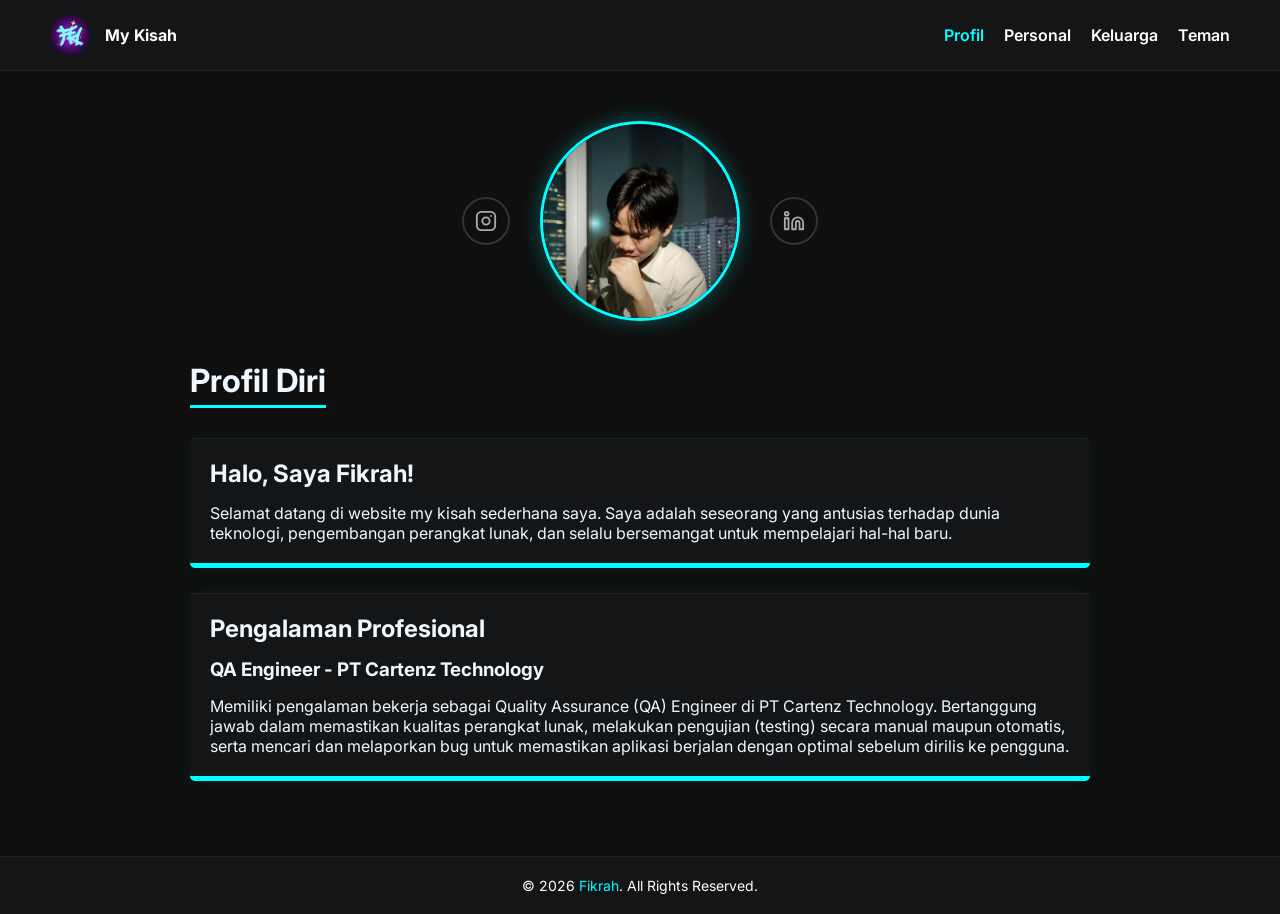
<file: index.html>
<!DOCTYPE html>
<html lang="id">

<head>
    <meta charset="UTF-8">
    <meta name="viewport" content="width=device-width, initial-scale=1.0">
    <title>Profil - Fikrah Fathoni</title>
    <link rel="stylesheet" href="style.css">
</head>

<body>

    <nav>
        <div class="nav-left">
            <div class="logo"><a href="https://github.com/FikrahSiPemula" target="_blank"><img
                        src="images/Github_Logo.jpg" alt="logo"></a></div>
            <span>My Kisah</span>
        </div>
        <div class="hamburger" id="hamburger">
            <span></span>
            <span></span>
            <span></span>
        </div>
        <ul id="nav-menu">
            <li><a href="index.html" class="active">Profil</a></li>
            <li><a href="personal.html">Personal</a></li>
            <li><a href="keluarga.html">Keluarga</a></li>
            <li><a href="teman.html">Teman</a></li>
        </ul>
    </nav>

    <main>
        <div class="profile-header">
            <a href="https://www.instagram.com/fifas.py" target="_blank" class="social-icon instagram">
                <svg xmlns="http://www.w3.org/2000/svg" viewBox="0 0 24 24" fill="none" stroke="currentColor"
                    stroke-width="2" stroke-linecap="round" stroke-linejoin="round">
                    <rect x="2" y="2" width="20" height="20" rx="5" ry="5" />
                    <circle cx="12" cy="12" r="4" />
                    <circle cx="17.5" cy="6.5" r="1" fill="currentColor" stroke="none" />
                </svg>
            </a>

            <div class="profile-photo-wrapper">
                <img src="images/avatar.jpeg" alt="Foto Profil Fikrah" class="profile-photo">
            </div>

            <a href="https://www.linkedin.com/in/fikrah-fathoni-siregar" target="_blank" class="social-icon linkedin">
                <svg xmlns="http://www.w3.org/2000/svg" viewBox="0 0 24 24" fill="none" stroke="currentColor"
                    stroke-width="2" stroke-linecap="round" stroke-linejoin="round">
                    <path d="M16 8a6 6 0 0 1 6 6v7h-4v-7a2 2 0 0 0-2-2 2 2 0 0 0-2 2v7h-4v-7a6 6 0 0 1 6-6z" />
                    <rect x="2" y="9" width="4" height="12" />
                    <circle cx="4" cy="4" r="2" />
                </svg>
            </a>
        </div>
        <h1>Profil Diri</h1>
        <div class="card">
            <h2>Halo, Saya Fikrah!</h2>
            <p>Selamat datang di website my kisah sederhana saya. Saya adalah seseorang yang antusias terhadap dunia
                teknologi, pengembangan perangkat lunak, dan selalu bersemangat untuk mempelajari hal-hal baru.</p>
        </div>

        <div class="card">
            <h2>Pengalaman Profesional</h2>
            <h3>QA Engineer - PT Cartenz Technology</h3>
            <p>Memiliki pengalaman bekerja sebagai Quality Assurance (QA) Engineer di PT Cartenz Technology. Bertanggung
                jawab dalam memastikan kualitas perangkat lunak, melakukan pengujian (testing) secara manual maupun
                otomatis, serta mencari dan melaporkan bug untuk memastikan aplikasi berjalan dengan optimal sebelum
                dirilis ke pengguna.</p>
        </div>
    </main>

    <footer>
        <p>&copy; 2026 <span style="color: cyan;">Fikrah</span>. All Rights Reserved.</p>
    </footer>

    <script>
        const hamburger = document.getElementById('hamburger');
        const navMenu = document.getElementById('nav-menu');

        hamburger.addEventListener('click', () => {
            hamburger.classList.toggle('active');
            navMenu.classList.toggle('open');
        });

        // Tutup menu saat link diklik
        navMenu.querySelectorAll('a').forEach(link => {
            link.addEventListener('click', () => {
                hamburger.classList.remove('active');
                navMenu.classList.remove('open');
            });
        });
    </script>
</body>

</html>
</file>
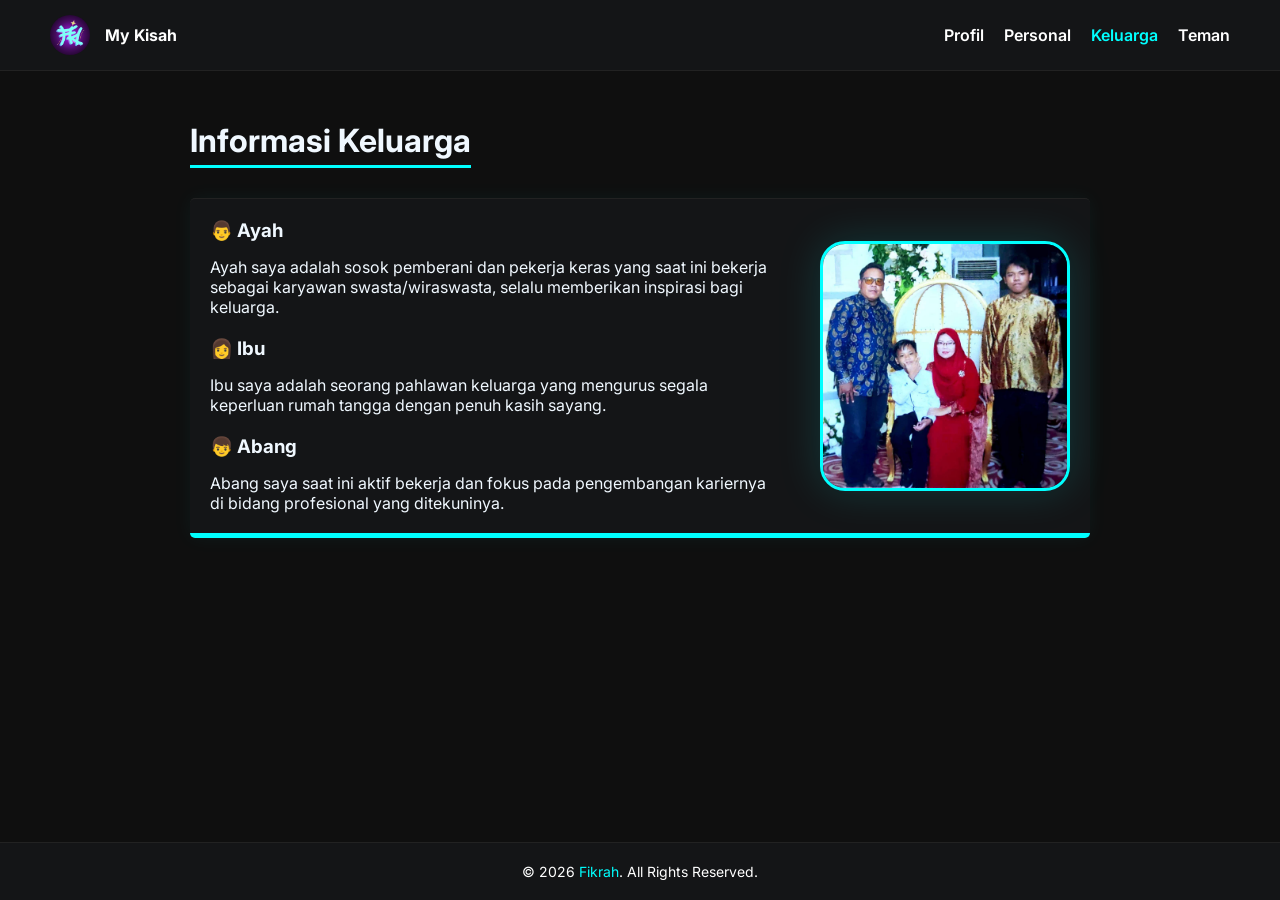
<file: keluarga.html>
<!DOCTYPE html>
<html lang="id">

<head>
    <meta charset="UTF-8">
    <meta name="viewport" content="width=device-width, initial-scale=1.0">
    <title>Keluarga - Fikrah Fathoni</title>
    <link rel="stylesheet" href="style.css">
</head>

<body>

    <nav>
        <div class="nav-left">
            <div class="logo"><a href="https://github.com/FikrahSiPemula" target="_blank"><img
                        src="images/Github_Logo.jpg" alt="logo"></a></div>
            <span>My Kisah</span>
        </div>
        <div class="hamburger" id="hamburger">
            <span></span>
            <span></span>
            <span></span>
        </div>
        <ul id="nav-menu">
            <li><a href="index.html">Profil</a></li>
            <li><a href="personal.html">Personal</a></li>
            <li><a href="keluarga.html" class="active">Keluarga</a></li>
            <li><a href="teman.html">Teman</a></li>
        </ul>
    </nav>

    <main>
        <h1>Informasi Keluarga</h1>

        <div class="card family-layout">
            <div class="family-info">
                <h3>👨 Ayah</h3>
                <p>Ayah saya adalah sosok pemberani dan pekerja keras yang saat ini bekerja sebagai karyawan
                    swasta/wiraswasta, selalu memberikan inspirasi bagi keluarga.</p>
                <br>
                <h3>👩 Ibu</h3>
                <p>Ibu saya adalah seorang pahlawan keluarga yang mengurus segala keperluan rumah tangga dengan penuh
                    kasih sayang.</p>
                <br>
                <h3>👦 Abang</h3>
                <p>Abang saya saat ini aktif bekerja dan fokus pada pengembangan kariernya di bidang profesional yang
                    ditekuninya.</p>
            </div>

            <div class="family-photo">
                <img src="images/keluarga_pas_gua_kecil.jpeg" alt="Foto Keluarga">
            </div>
        </div>
    </main>

    <footer>
        <p>&copy; 2026 <span style="color: cyan;">Fikrah</span>. All Rights Reserved.</p>
    </footer>
    
    <script>
        const hamburger = document.getElementById('hamburger');
        const navMenu = document.getElementById('nav-menu');

        hamburger.addEventListener('click', () => {
            hamburger.classList.toggle('active');
            navMenu.classList.toggle('open');
        });

        // Tutup menu saat link diklik
        navMenu.querySelectorAll('a').forEach(link => {
            link.addEventListener('click', () => {
                hamburger.classList.remove('active');
                navMenu.classList.remove('open');
            });
        });
    </script>
</body>

</html>
</file>
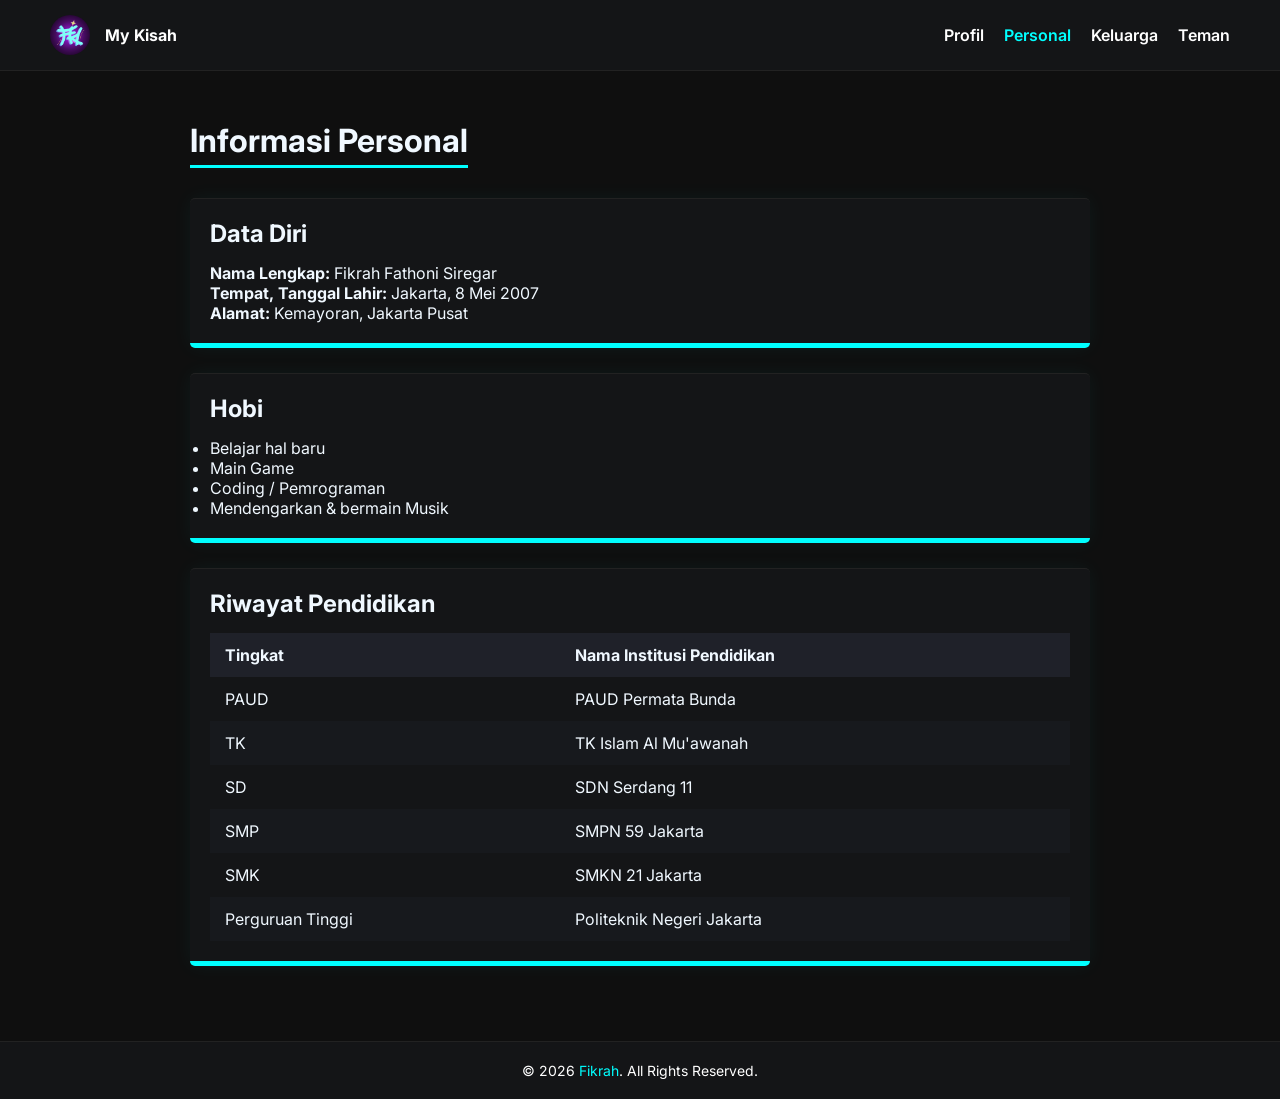
<file: personal.html>
<!DOCTYPE html>
<html lang="id">

<head>
    <meta charset="UTF-8">
    <meta name="viewport" content="width=device-width, initial-scale=1.0">
    <title>Personal - Fikrah Fathoni</title>
    <link rel="stylesheet" href="style.css">
</head>

<body>

    <nav>
        <div class="nav-left">
            <div class="logo"><a href="https://github.com/FikrahSiPemula" target="_blank"><img
                        src="images/Github_Logo.jpg" alt="logo"></a></div>
            <span>My Kisah</span>
        </div>
        <div class="hamburger" id="hamburger">
            <span></span>
            <span></span>
            <span></span>
        </div>
        <ul id="nav-menu">
            <li><a href="index.html">Profil</a></li>
            <li><a href="personal.html" class="active">Personal</a></li>
            <li><a href="keluarga.html">Keluarga</a></li>
            <li><a href="teman.html">Teman</a></li>
        </ul>
    </nav>

    <main>
        <h1>Informasi Personal</h1>

        <div class="card">
            <h2>Data Diri</h2>
            <p><strong>Nama Lengkap:</strong> Fikrah Fathoni Siregar</p>
            <p><strong>Tempat, Tanggal Lahir:</strong> Jakarta, 8 Mei 2007</p>
            <p><strong>Alamat:</strong> Kemayoran, Jakarta Pusat</p>
        </div>

        <div class="card">
            <h2>Hobi</h2>
            <ul>
                <li>Belajar hal baru</li>
                <li>Main Game</li>
                <li>Coding / Pemrograman</li>
                <li>Mendengarkan & bermain Musik</li>
            </ul>
        </div>

        <div class="card">
            <h2>Riwayat Pendidikan</h2>
            <table>
                <thead>
                    <tr>
                        <th>Tingkat</th>
                        <th>Nama Institusi Pendidikan</th>
                    </tr>
                </thead>
                <tbody>
                    <tr>
                        <td>PAUD</td>
                        <td>PAUD Permata Bunda</td>
                    </tr>
                    <tr>
                        <td>TK</td>
                        <td>TK Islam Al Mu'awanah</td>
                    </tr>
                    <tr>
                        <td>SD</td>
                        <td>SDN Serdang 11</td>
                    </tr>
                    <tr>
                        <td>SMP</td>
                        <td>SMPN 59 Jakarta</td>
                    </tr>
                    <tr>
                        <td>SMK</td>
                        <td>SMKN 21 Jakarta</td>
                    </tr>
                    <tr>
                        <td>Perguruan Tinggi</td>
                        <td>Politeknik Negeri Jakarta</td>
                    </tr>
                </tbody>
            </table>
        </div>
    </main>

    <footer>
        <p>&copy; 2026 <span style="color: cyan;">Fikrah</span>. All Rights Reserved.</p>
    </footer>

    <script>
        const hamburger = document.getElementById('hamburger');
        const navMenu = document.getElementById('nav-menu');

        hamburger.addEventListener('click', () => {
            hamburger.classList.toggle('active');
            navMenu.classList.toggle('open');
        });

        // Tutup menu saat link diklik
        navMenu.querySelectorAll('a').forEach(link => {
            link.addEventListener('click', () => {
                hamburger.classList.remove('active');
                navMenu.classList.remove('open');
            });
        });
    </script>
</body>

</html>
</file>
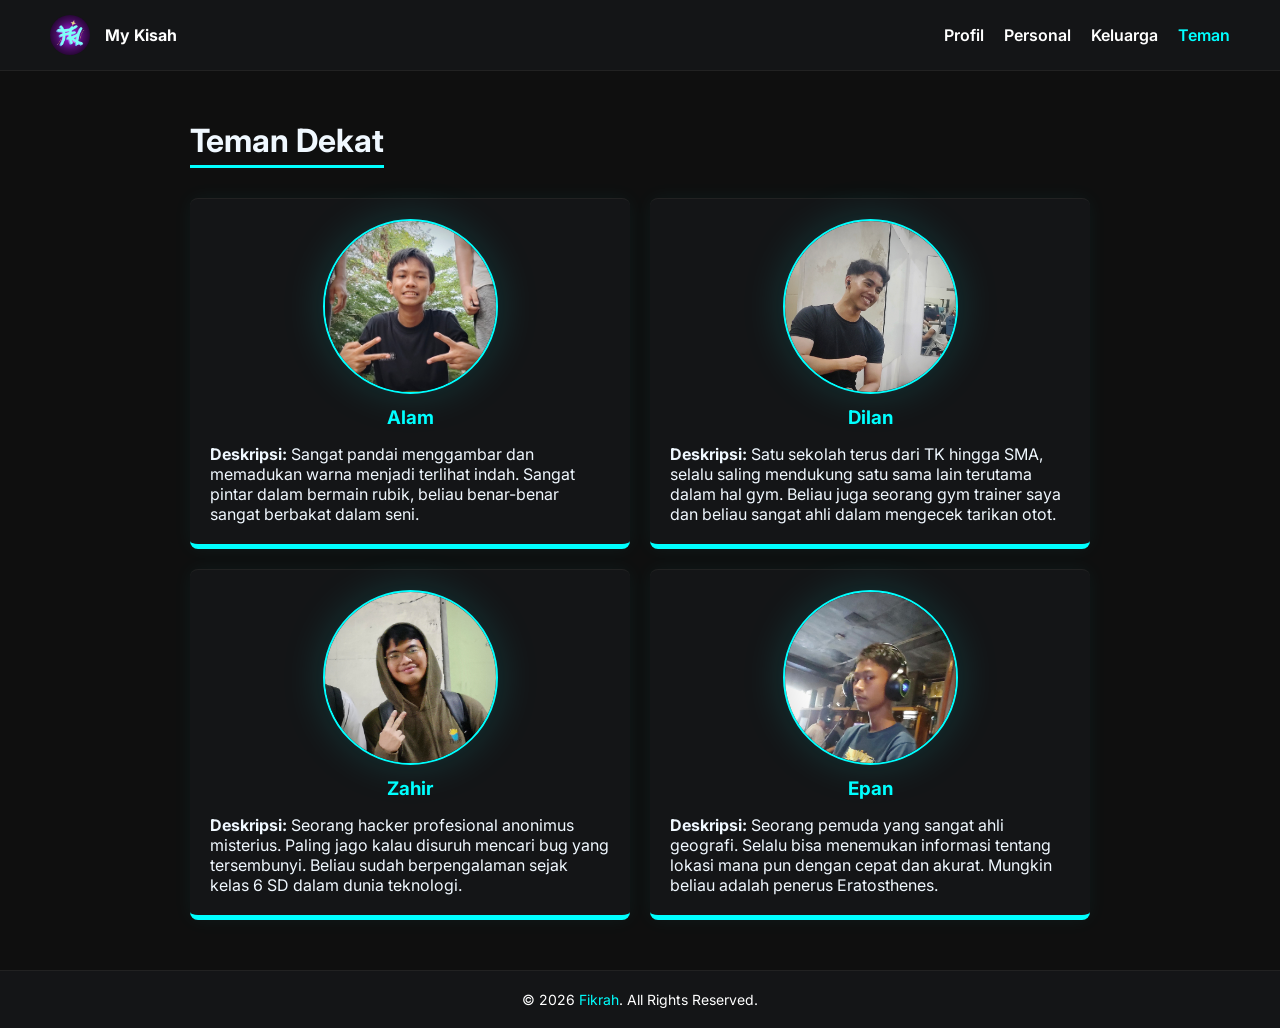
<file: teman.html>
<!DOCTYPE html>
<html lang="id">

<head>
    <meta charset="UTF-8">
    <meta name="viewport" content="width=device-width, initial-scale=1.0">
    <title>Teman - Fikrah Fathoni</title>
    <link rel="stylesheet" href="style.css">
</head>

<body>

    <nav>
        <div class="nav-left">
            <div class="logo"><a href="https://github.com/FikrahSiPemula" target="_blank"><img
                        src="images/Github_Logo.jpg" alt="logo"></a></div>
            <span>My Kisah</span>
        </div>
        <div class="hamburger" id="hamburger">
            <span></span>
            <span></span>
            <span></span>
        </div>
        <ul id="nav-menu">
            <li><a href="index.html">Profil</a></li>
            <li><a href="personal.html">Personal</a></li>
            <li><a href="keluarga.html">Keluarga</a></li>
            <li><a href="teman.html" class="active">Teman</a></li>
        </ul>
    </nav>

    <main>
        <h1>Teman Dekat</h1>

        <div class="friend-grid">
            <div class="friend-card">
                <img src="images/alam.jpeg" alt="Foto Alam" class="friend-photo">
                <h3>Alam</h3>
                <p><strong>Deskripsi:</strong> Sangat pandai menggambar dan memadukan warna menjadi terlihat indah.
                    Sangat pintar dalam bermain rubik, beliau benar-benar sangat berbakat dalam seni.</p>
            </div>

            <div class="friend-card">
                <img src="images/dilan.jpeg" alt="Foto Dilan" class="friend-photo">
                <h3>Dilan</h3>
                <p><strong>Deskripsi:</strong> Satu sekolah terus dari TK hingga SMA, selalu saling mendukung satu sama
                    lain terutama dalam hal gym. Beliau juga seorang gym trainer saya dan beliau sangat ahli dalam
                    mengecek tarikan otot.</p>
            </div>

            <div class="friend-card">
                <img src="images/zahir.jpeg" alt="Foto Zahir" class="friend-photo">
                <h3>Zahir</h3>
                <p><strong>Deskripsi:</strong> Seorang hacker profesional anonimus misterius. Paling jago kalau disuruh
                    mencari bug yang tersembunyi. Beliau sudah berpengalaman sejak kelas 6 SD dalam dunia teknologi.</p>
            </div>

            <div class="friend-card">
                <img src="images/epan.jpeg" alt="Foto Epan" class="friend-photo">
                <h3>Epan</h3>
                <p><strong>Deskripsi:</strong> Seorang pemuda yang sangat ahli geografi. Selalu bisa menemukan informasi
                    tentang lokasi mana pun dengan cepat dan akurat. Mungkin beliau adalah penerus Eratosthenes.</p>
            </div>
        </div>
    </main>

    <footer>
        <p>&copy; 2026 <span style="color: cyan;">Fikrah</span>. All Rights Reserved.</p>
    </footer>
    
    <script>
        const hamburger = document.getElementById('hamburger');
        const navMenu = document.getElementById('nav-menu');

        hamburger.addEventListener('click', () => {
            hamburger.classList.toggle('active');
            navMenu.classList.toggle('open');
        });

        // Tutup menu saat link diklik
        navMenu.querySelectorAll('a').forEach(link => {
            link.addEventListener('click', () => {
                hamburger.classList.remove('active');
                navMenu.classList.remove('open');
            });
        });
    </script>
</body>

</html>
</file>
<file: style.css>
@import url('https://fonts.googleapis.com/css2?family=Inter:wght@300;400;600;700&display=swap');

* {
    margin: 0;
    padding: 0;
    box-sizing: border-box;
    font-family: 'Inter', sans-serif;
}

body {
    background-color: #0f0f0f;
    color: aliceblue;
    display: flex;
    flex-direction: column;
    min-height: 100vh;
}

/* Navigasi */
nav {
    background-color: #141517;
    color: #ffffff;
    display: flex;
    justify-content: space-between;
    align-items: center;
    padding: 15px 50px;
    border-bottom: 1px solid #222;
}

.nav-left {
    display: flex;
    align-items: center;
    gap: 15px;
    font-weight: bold;
}

.logo {
    display: flex;
    justify-content: center;
    align-items: center;
}
.logo a {
    display: flex;
    align-items: center;
}
.logo img {
    width: 40px;
    height: 40px;
    border-radius: 50%;
    object-fit: cover;
    transition: 0.3s;
}
.logo img:hover {
    transform: translateY(-3px);
    filter: drop-shadow(0 0 10px rgba(0, 255, 255, 0.15));
}

nav ul {
    list-style: none;
    display: flex;
    gap: 20px;
}

nav ul li a {
    text-decoration: none;
    color: #ffffff;
    font-weight: 600;
    transition: color 0.3s ease;
}

nav ul li a:hover {
    color: cyan;
}

nav ul li a.active {
    color: cyan;
    transition: 0.3s;
}
nav ul li a.active:hover {
    text-shadow: 0 0 20px rgba(255, 255, 255, 0.75);
}

/* Hamburger Menu */
.hamburger {
    display: none;
    flex-direction: column;
    gap: 5px;
    cursor: pointer;
    padding: 5px;
}

.hamburger span {
    display: block;
    width: 25px;
    height: 2px;
    background-color: #ffffff;
    border-radius: 2px;
    transition: all 0.3s ease;
}

.hamburger.active span:nth-child(1) {
    transform: translateY(7px) rotate(45deg);
}

.hamburger.active span:nth-child(2) {
    opacity: 0;
}

.hamburger.active span:nth-child(3) {
    transform: translateY(-7px) rotate(-45deg);
}

/* Konten Utama */
main {
    flex: 1;
    padding: 50px;
    max-width: 1000px;
    margin: 0 auto;
    width: 100%;
}

h1, h2, h3 {
    margin-bottom: 15px;
}

h1 {
    color: aliceblue;
    border-bottom: 3px solid cyan;
    display: inline-block;
    padding-bottom: 5px;
    margin-bottom: 30px;
}

/* Card Style */
.card {
    background-color: #141517;
    color: aliceblue;
    border-top: 1px solid #222;
    border-bottom: 5px solid cyan;
    padding: 20px;
    margin-bottom: 25px;
    border-radius: 5px;
    box-shadow: 0 0 20px rgba(0, 255, 255, 0.05);
}

/* Profile Header */
.profile-header {
    display: flex;
    justify-content: center;
    align-items: center;
    gap: 30px;
    margin-bottom: 40px;
}

.profile-photo-wrapper {
    width: 200px;
    height: 200px;
    border-radius: 50%;
    border: 3px solid cyan;
    box-shadow: 0 0 20px rgba(0, 255, 255, 0.3);
    overflow: hidden;
    flex-shrink: 0;
}

.profile-photo {
    width: 100%;
    height: 100%;
    object-fit: cover;
    border-radius: 50%;
}

.social-icon {
    width: 48px;
    height: 48px;
    border-radius: 50%;
    display: flex;
    justify-content: center;
    align-items: center;
    border: 2px solid #333;
    color: #aaa;
    transition: all 0.3s ease;
    text-decoration: none;
}

.social-icon svg {
    width: 22px;
    height: 22px;
}

.social-icon.instagram:hover {
    border-color: #e1306c;
    color: #e1306c;
    transform: translateY(-3px);
    box-shadow: 0 0 20px rgba(225, 48, 108, 0.75);
}

.social-icon.linkedin:hover {
    border-color: #0a66c2;
    color: #0a66c2;
    transform: translateY(-3px);
    box-shadow: 0 0 20px rgba(10, 102, 194, 0.75);
}

/* Tabel Pendidikan */
table {
    width: 100%;
    border-collapse: collapse;
    margin-top: 15px;
}

table th, table td {
    padding: 12px 15px;
    text-align: left;
}

table th {
    background-color: #1f2129;
    color: aliceblue;
}

table tbody tr:nth-child(even) {
    background-color: #1f212962;
}

/* Layout Keluarga */
.family-layout {
    display: flex;
    justify-content: space-between;
    align-items: center;
    gap: 40px;
    flex-wrap: wrap;
}

.family-info {
    flex: 1;
    min-width: 300px;
}

.family-photo img {
    width: 250px;
    height: 250px;
    border: 3px solid cyan;
    display: flex;
    justify-content: center;
    align-items: center;
    border-radius: 25px;
    object-fit: cover;
    filter: drop-shadow(0 0 20px rgba(0, 255, 255, 0.15));
}

/* Layout Teman */
.friend-grid {
    display: grid;
    grid-template-columns: repeat(auto-fit, minmax(300px, 1fr));
    gap: 20px;
}

.friend-photo {
    width: 175px;
    height: 175px;
    border-radius: 50%;
    object-fit: cover;
    border: 2px solid cyan;
    display: block;
    margin: 0 auto 12px auto;
    filter: drop-shadow(0 0 20px rgba(0, 255, 255, 0.15));
}

.friend-card {
    background-color: #141517;
    color: aliceblue;
    padding: 20px;
    border-radius: 8px;
    border-top: 1px solid #222;
    border-bottom: 5px solid cyan;
    text-align: center;
    box-shadow: 0 0 20px rgba(0, 255, 255, 0.05);
}

.friend-card h3 {
    color: cyan;
    font-weight: bold;
}

.friend-card p {
    text-align: left; /* biar teks deskripsi tetap rata kiri */
}

/* Footer */
footer {
    background-color: #141517;
    color: #ffffff;
    text-align: center;
    padding: 20px;
    margin-top: auto;
    border-top: 1px solid #222;
}

footer p {
    font-size: 14px;
}

/* Responsive Nav */
@media (max-width: 768px) {
    nav {
        padding: 15px 20px;
        flex-wrap: wrap;
        position: relative;
    }

    .hamburger {
        display: flex;
    }

    nav ul {
        display: none;
        flex-direction: column;
        gap: 0;
        width: 100%;
        background-color: #141517;
        border-top: 1px solid #222;
        margin-top: 15px;
    }

    nav ul.open {
        display: flex;
    }

    nav ul li a {
        display: block;
        padding: 12px 20px;
        border-bottom: 1px solid #1e1e1e;
    }

    nav ul li:last-child a {
        border-bottom: none;
    }

    /* Main padding */
    main {
        padding: 30px 20px;
    }

    /* Friend grid */
    .friend-grid {
        grid-template-columns: 1fr;
    }

    /* Family layout */
    .family-layout {
        flex-direction: column;
        align-items: flex-start;
    }

    .family-photo img {
        width: 100%;
        height: auto;
    }

    /* Profile header */
    .profile-header {
        gap: 20px;
    }

    .profile-photo-wrapper {
        width: 110px;
        height: 110px;
        flex-shrink: 0;
    }
}
</file>
